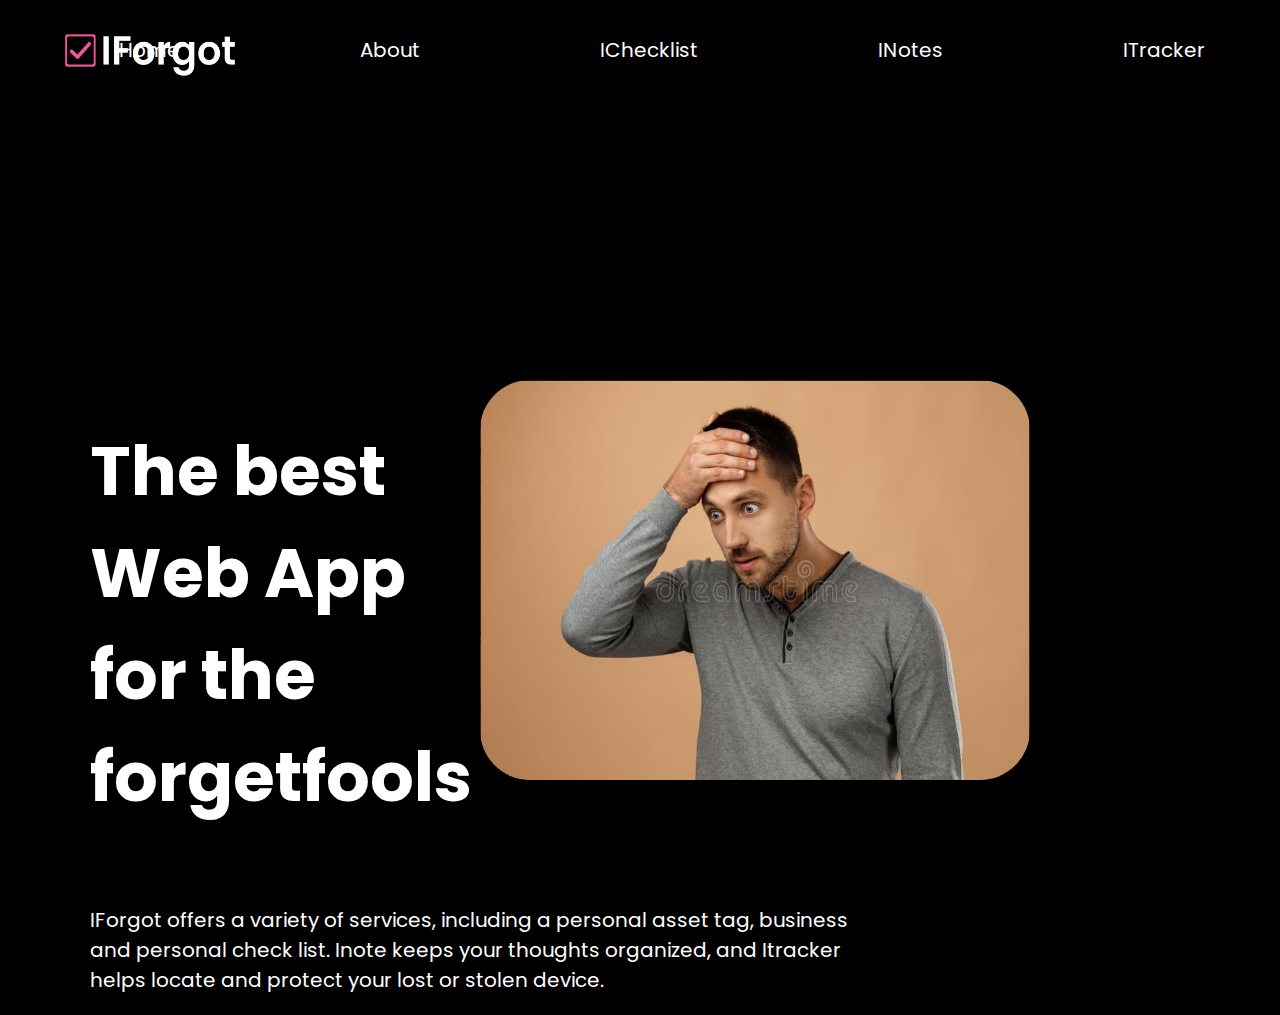
<file: index.html>
<!DOCTYPE html>
<html lang="en">

<head>
    <meta charset="UTF-8">
    <meta http-equiv="X-UA-Compatible" content="IE=edge">
    <meta name="viewport" content="width=device-width, initial-scale=1.0">
    <title>IForgot</title>
     <!-- add icon link -->
     <link rel = "icon" href = 
     "./image/icon.png" 
             type = "x-icon">
    <!--Link Css-->
    <link rel="stylesheet" href="style.css">
    <!--Link font-->
    <link rel="preconnect" href="https://fonts.googleapis.com">
	<link rel="preconnect" href="https://fonts.gstatic.com" crossorigin>
	<link href="https://fonts.googleapis.com/css2?family=Fira+Sans:ital,wght@0,400;0,700;0,900;1,400&family=Montserrat:ital,wght@0,400;0,700;0,900;1,400&display=swap" rel="stylesheet">
	<link rel="stylesheet" href="https://cdnjs.cloudflare.com/ajax/libs/font-awesome/6.1.1/css/all.min.css">
    <link rel="preconnect" href="https://fonts.googleapis.com">
    <link rel="preconnect" href="https://fonts.gstatic.com" crossorigin>
    <link href="https://fonts.googleapis.com/css2?family=Poppins:wght@300&display=swap" rel="stylesheet">
    <link rel="preconnect" href="https://fonts.googleapis.com">
    <link rel="preconnect" href="https://fonts.gstatic.com" crossorigin>
    <link href="https://fonts.googleapis.com/css2?family=Poppins:wght@800&display=swap" rel="stylesheet">
</head>

<body>
    <!-- Navigation Bar -->
    <nav>
        <!-- Hamberger Menu-->
        <span class="nav-toggle" id="js-nav-toggle">
            <i class="fas fa-bars"></i>
        </span>
        <!-- Logo-->
        <div class="logo">

            <img class = " Logo "src="./image/iforgot-logo.png">


        </div>
        <!-- Menu -->
        <ul id="js-menu">
            <li><a href='./index.html'>Home</a></li> 
            <li><a href='./pages/about.html'>About</a></li>
            <li><a href='./pages/todolist.html'>IChecklist</a></li>
            <li><a href='./pages/notes.html'>INotes</a></li>
            <li><a href='./pages/Itracker.html'>ITracker</a></li>
        </ul>


    </nav>
    
    <img src="./image/iforgot picture.png">
    <div>
        <h2>The best Web App<br>for the forgetfools</h2> 
        <p>IForgot offers a variety of services, including a personal asset tag, business <br>and personal check list.
            Inote keeps your thoughts organized, and Itracker<br>helps locate and protect your lost or stolen device.</p>
    </div>   
    
   

    

    <script src="script.js"></script> <!-- Link Javascript-->
</body>

</html>
</file>
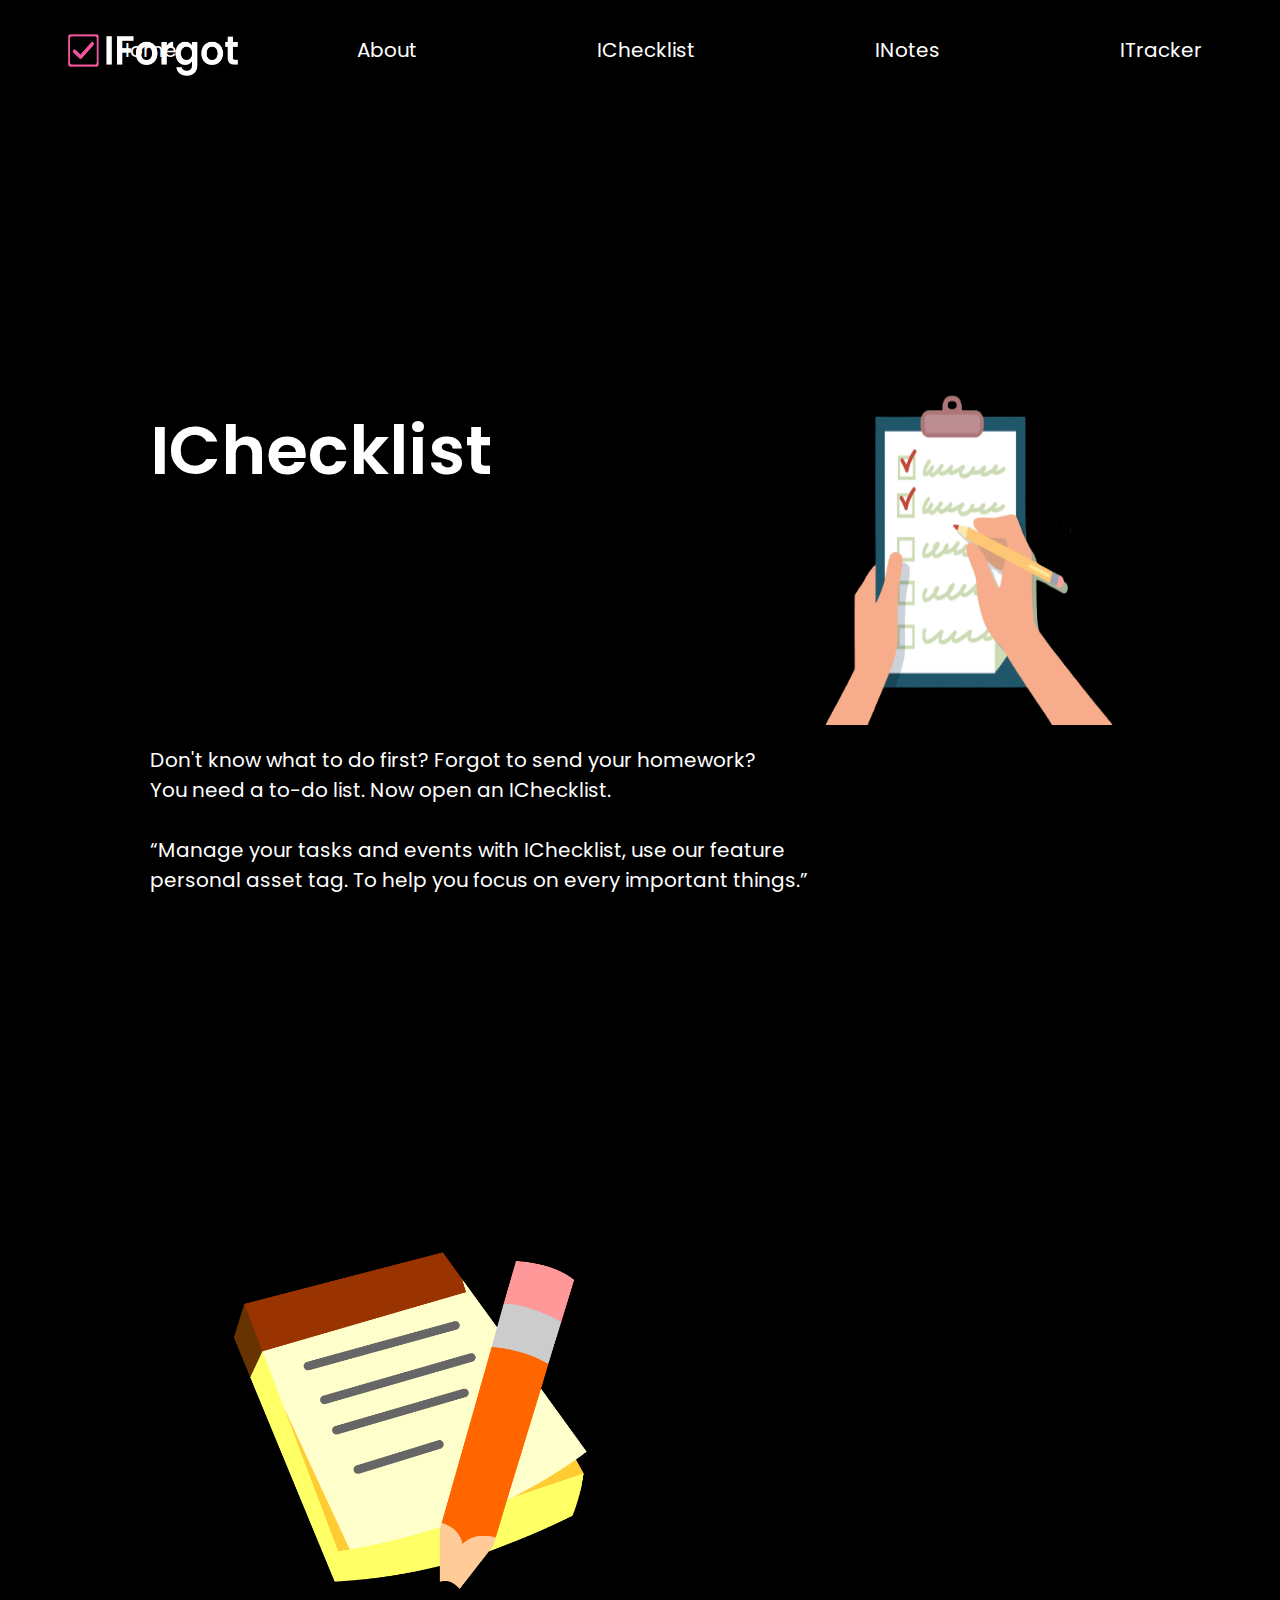
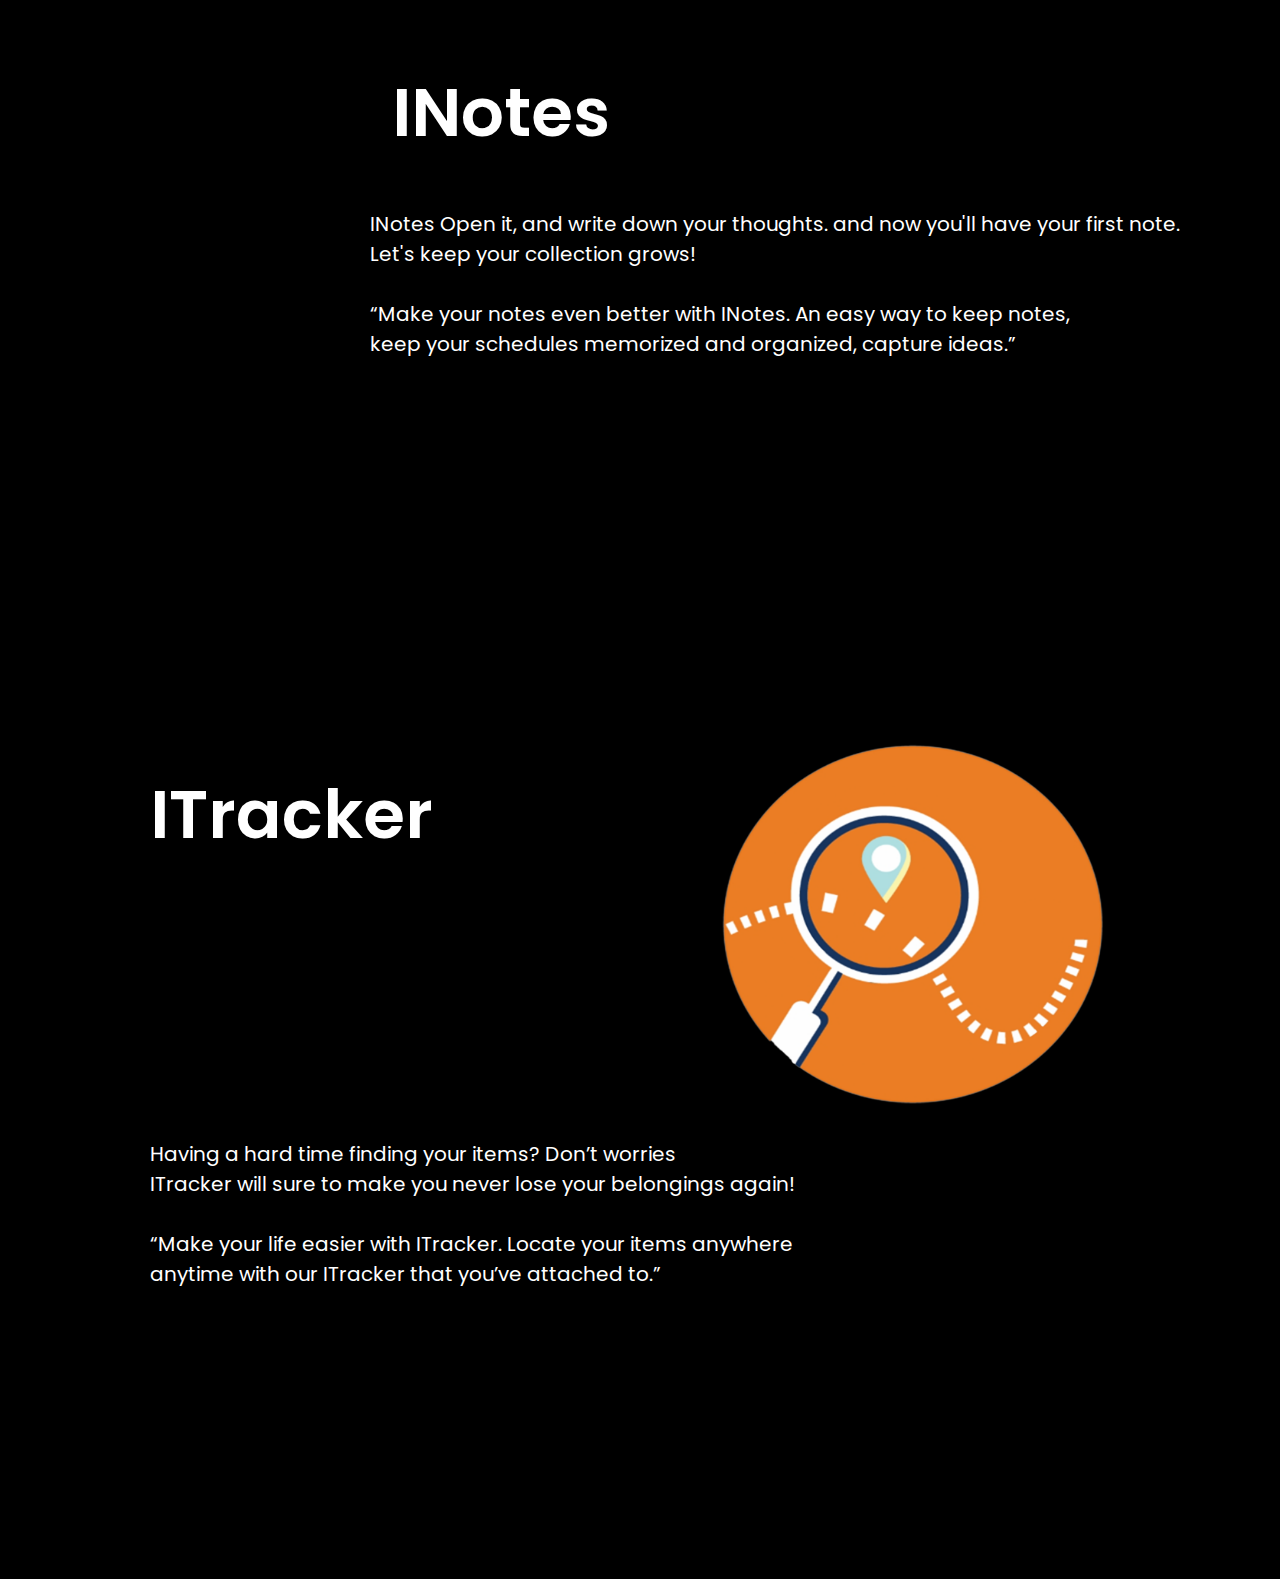
<file: pages/about.html>
<!DOCTYPE html>
<html lang="en">

<head>
    <meta charset="UTF-8">
    <meta http-equiv="X-UA-Compatible" content="IE=edge">
    <meta name="viewport" content="width=device-width, initial-scale=1.0">
    <title>About</title>
    <!-- add icon link -->
    <link rel = "icon" href = 
    "../image/icon.png" 
            type = "image/x-icon">
    <!--Link Css-->
    <link rel="stylesheet" href="../css/about.css">
    <!--Link font-->
    <link rel="preconnect" href="https://fonts.googleapis.com">
	<link rel="preconnect" href="https://fonts.gstatic.com" crossorigin>
	<link href="https://fonts.googleapis.com/css2?family=Fira+Sans:ital,wght@0,400;0,700;0,900;1,400&family=Montserrat:ital,wght@0,400;0,700;0,900;1,400&display=swap" rel="stylesheet">
	<link rel="stylesheet" href="https://cdnjs.cloudflare.com/ajax/libs/font-awesome/6.1.1/css/all.min.css">
    <link rel="preconnect" href="https://fonts.googleapis.com">
    <link rel="preconnect" href="https://fonts.gstatic.com" crossorigin>
    <link href="https://fonts.googleapis.com/css2?family=Poppins:wght@300&display=swap" rel="stylesheet">
    <link rel="preconnect" href="https://fonts.googleapis.com">
    <link rel="preconnect" href="https://fonts.gstatic.com" crossorigin>
    <link href="https://fonts.googleapis.com/css2?family=Poppins:wght@800&display=swap" rel="stylesheet">
</head>

<body>
    <!-- Navigation Bar -->
    <nav>
        <!-- Hamberger Menu-->
        <span class="nav-toggle" id="js-nav-toggle">
            <i class="fas fa-bars"></i>
        </span>
        <!-- Logo-->
        <div class="logo">

            <img class = " Logo "src="../image/iforgot-logo.png">


        </div>
        <!-- Menu -->
        <ul id="js-menu">
            <li><a href='../index.html'>Home</a></li> 
            <li><a href='../pages/about.html'>About</a></li>
            <li><a href='../pages/todolist.html'>IChecklist</a></li>
            <li><a href='../pages/notes.html'>INotes</a></li>
            <li><a href='../pages/Itracker.html'>ITracker</a></li>
        </ul>
        
    </nav>
     
    <!-- CheckList -->
    <img src="../image/checklist.png" class = "ICheklistimg">
    <div class = "IChecklist">
        <h1 class="Checklist" > IChecklist </h1>
        <p>Don't know what to do first? Forgot to send your homework?<br>
         You need a to-do list. Now open an IChecklist.<br><br>        
         “Manage your tasks and events with IChecklist, use our feature<br> 
         personal asset tag. To help you focus on every important things.”</p>
    </div>

    <!-- Notes -->

    <img src="../image/notes.png" class = "INotesimg">
    <div class = "INotes">
        <h1 class = "Notes"> INotes </h1>
        <p class = "Pnotes">INotes
            Open it, and write down your thoughts. and now you'll have your first note.<br>
            Let's keep your collection grows!<br><br>
            
            “Make your notes even better with INotes. An easy way to keep notes,<br> 
            keep your schedules memorized and organized, capture ideas.”</p>
    </div>

    <!-- Tracker-->

    <img src="../image/Tracker.png" class = "ITrackerimg">
    <div class = "ITracker">
        <h1 class = "Tracker"> ITracker </h1>
        <p> Having a hard time finding your items? Don’t worries<br>
            ITracker will sure to make you never lose your belongings again!<br><br>
            
            “Make your life easier with ITracker. Locate your items anywhere<br>
            anytime with our ITracker that you’ve attached to.”</p>
    </div>
    <br><br><br><br><br><br><br><br><br><br><br><br><br><br><br>
    
   




    <script src="../js/about.js"></script> <!-- Link Javascript-->
</body>
</html>
</file>
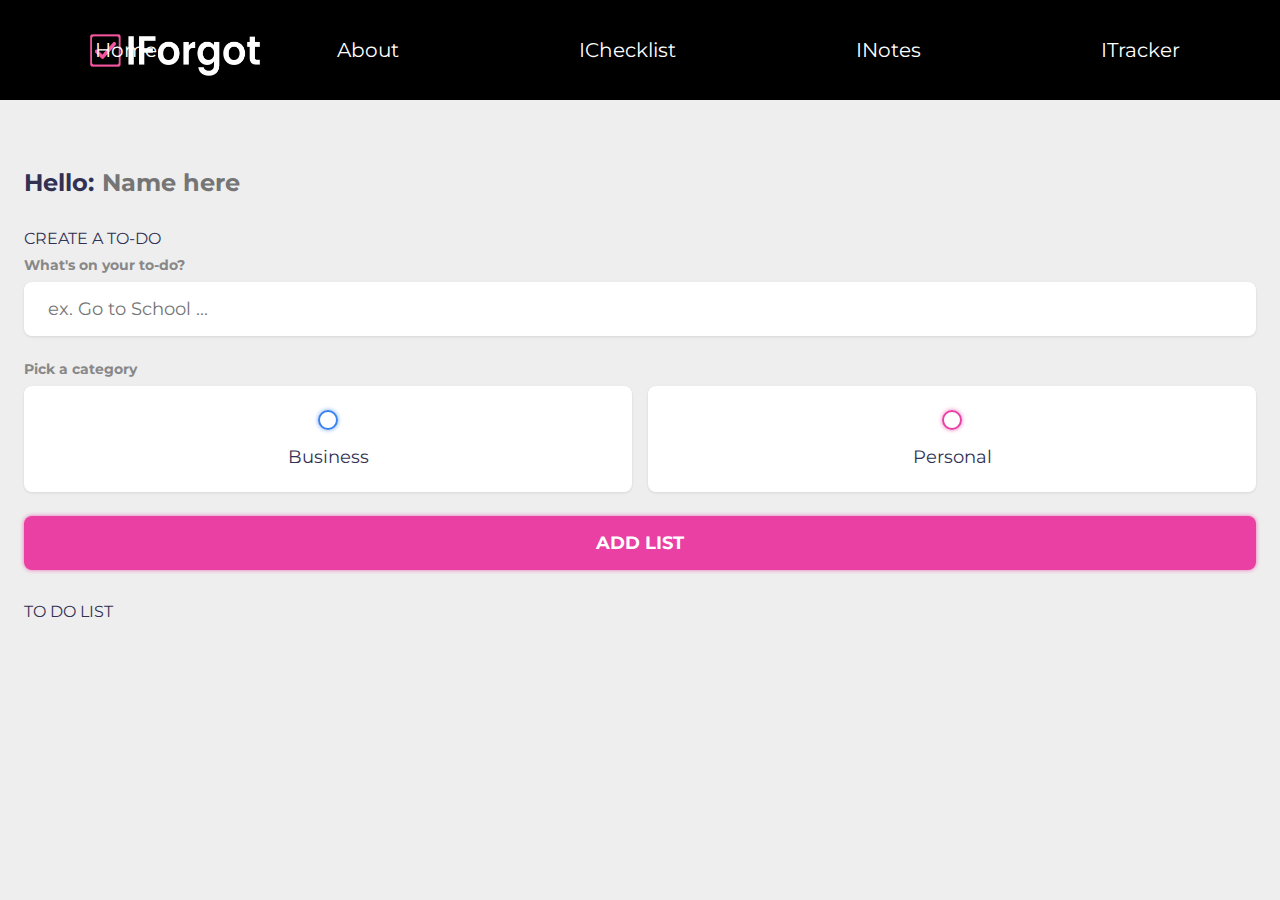
<file: pages/todolist.html>
<!DOCTYPE html>
<html lang="en">
<head>
	<meta charset="UTF-8" />
	<meta http-equiv="X-UA-Compatible" content="IE=edge" />
	<meta name="viewport" content="width=device-width, initial-scale=1.0" />
	<title>IChecklist</title>
	<!-- add icon link -->
	<link rel = "icon" href = 
	"../image/icon.png" 
			type = "x-icon">
	<!-- CSS Import -->
	<link rel="stylesheet" href="../css/todolist.css" />
	<!-- End of CSS Import -->
	<!-- Fonts -->
	<link rel="preconnect" href="https://fonts.googleapis.com">
	<link rel="preconnect" href="https://fonts.gstatic.com" crossorigin>
	<link href="https://fonts.googleapis.com/css2?family=Fira+Sans:ital,wght@0,400;0,700;0,900;1,400&family=Montserrat:ital,wght@0,400;0,700;0,900;1,400&display=swap" rel="stylesheet">
	<link rel="stylesheet" href="https://cdnjs.cloudflare.com/ajax/libs/font-awesome/6.1.1/css/all.min.css">
    <link rel="preconnect" href="https://fonts.googleapis.com">
    <link rel="preconnect" href="https://fonts.gstatic.com" crossorigin>
    <link href="https://fonts.googleapis.com/css2?family=Poppins:wght@300&display=swap" rel="stylesheet">
    <link rel="preconnect" href="https://fonts.googleapis.com">
    <link rel="preconnect" href="https://fonts.gstatic.com" crossorigin>
    <link href="https://fonts.googleapis.com/css2?family=Poppins:wght@800&display=swap" rel="stylesheet">
	<!-- End of Fonts -->
</head>
<body>
	<!-- Navigation Bar -->
    <nav>
        <!-- Hamberger Menu-->
        <span class="nav-toggle" id="js-nav-toggle">
            <i class="fas fa-bars"></i>
        </span>
        <!-- Logo-->
        <div class="logo">

            <img class = " Logo "src="../image/iforgot-logo.png">


        </div>
        <!-- Menu -->
        <ul id="js-menu">
            <li><a href='../index.html'>Home</a></li> 
            <li><a href='../pages/about.html'>About</a></li>
            <li><a href='../pages/todolist.html'>IChecklist</a></li>
            <li><a href='../pages/notes.html'>INotes</a></li>
            <li><a href='../pages/Itracker.html'>ITracker</a></li>
        </ul>
        
    </nav>
	<br><br>

	<!-- Start ToDOLIST-->
	<!-- App Wrapper -->
	<main class="app">
		<!-- Greeting -->
		<section class="greeting">
			<h2 class="title">
				Hello: <input type="text" id="name" placeholder="Name here" />
			</h2>
		</section>
		<!-- End of Greeting -->
		
		<!-- New Todo -->
		<section class="create-todo">
			<h3>CREATE A TO-DO</h3>
			<form id="new-todo-form">
				<h4>What's on your to-do?</h4>
				<input 
					type="text" 
					placeholder="ex. Go to School ..."
					name="content"
					id="content" />
				
				<h4>Pick a category</h4>
				<div class="options">
					<label>
						<input type="radio" name="category" id="category1" value="business" /> 
						<span class="bubble business"></span>
						<div>Business</div>
					</label>
					<label>
						<input type="radio" name="category" id="category2" value="personal" />
						<span class="bubble personal"></span>
						<div>Personal</div>
					</label>
				</div>

				<input type="submit" value="Add List" />
			</form>
		</section>
		<!-- End of New Todo -->

		<!-- Todo List -->
		<section class="todo-list">
			<h3>TO DO LIST</h3>
			<div class="list" id="todo-list"></div>
		</section>
		<!-- End of Todo List -->

	</main>
	<!-- End of App Wrapper -->

	<!-- JS Import -->
	<script src="../js/todolist.js"></script>
	<!-- End of JS Import -->
</body>
</html>
</file>
<file: style.css>
body { 
    font-family: Arial, Helvetica, sans-serif;
    height: 100vh;
    background: black;
    margin: 0;
    padding: 0;
}

nav { /* Navigation Bar */
    display: flex;
    height: auto;
    background: black;
    justify-content: center;
    align-items: center;
    position: relative;
    flex-direction: column;
}

.nav-toggle {     /* Hamberger Menu */
    color: white;
    cursor: pointer;
    position: absolute;
    top: 20px;
    left: 20px
}

.logo {
    margin: 40px 0 40px 0;
}

ul {  /*  แถบ Navigation */
    flex-direction: column;
    justify-content: center;
    padding-left: 0;
    display: none;
}

ul li {  /* Menu */
    list-style-type: none;
    font-size: 15px;
    cursor: pointer;
    margin: 20px;
    text-align: center;
    border-bottom-style: solid;
    border-bottom-color: #ccc;
    border-bottom-width: 1px;
    border-bottom: none;
    /* ลบเส้น */
    padding: 5px 50px;
    font-family: 'Poppins', sans-serif;
}

ul li a {  /* Text Menu */
    text-decoration: none;
    color: white;
}

ul li:first-child {
    margin-top: 0;

}

ul li:hover {
    opacity: 0.5;
}

.active {
    display: flex;

}

/* หน้าจอ Mobile  */

@media screen and (min-width: 800px) {
    nav {
        height: 100px;
        flex-direction: row;
    }

    .logo {
        padding-left: 50px;
        margin: 0;
        width: 20%;
    }

    ul {
        display: flex;
        justify-content: flex-end;
        width: 80%;
        flex-direction: row;
        
    }

    ul li {
        display: inline-block;
        margin: 0 50px 0 30px;
        text-align: left;
        border-bottom-style: none;
        padding: 20;
        font-size: 20px;
        font-family: 'Poppins', sans-serif;
        


    }

    .nav-toggle {
        display: none;
        color: white;
    }
}

/* หน้าจอ Desktop */

h1 {
    margin: 25px;
    color: white;
    font-family: 'Poppins', sans-serif;
    font-size: 40px;
    font-weight: 600;

}

h2 {
    color: white;
    font-family: 'Poppins', sans-serif;
    font-size: 68px;
    margin-top: 321px;
    margin-left: 90px;

}

p {
    color: white;
    font-family: 'Poppins', sans-serif;
    font-size: 20px;
    font-style: light;
    margin-left: 90px;
    display: inline-block;
    

}


img {
    width: 550px;
    height: 400px;
    float: right;
    margin-top: 280px;
    margin-right: 250px;
    border-radius: 50px;
}

.Logo {
    width: 250px;
    height: 150px;
    float: left;
    margin-top: 10px;
    
}
</file>
<file: css/about.css>
body { 
    font-family: Arial, Helvetica, sans-serif;
    height: 100vh;
    background: black;
    margin: 0;
    padding: 0;
}

nav { /* Navigation Bar */
    display: flex;
    height: auto;
    background: black;
    justify-content: center;
    align-items: center;
    position: relative;
    flex-direction: column;
}

.nav-toggle {     /* Hamberger Menu */
    color: white;
    cursor: pointer;
    position: absolute;
    top: 20px;
    left: 20px
}

.logo {
    margin: 40px 0 40px 0;
}

ul {  /*  แถบ Navigation */
    flex-direction: column;
    justify-content: center;
    padding-left: 0;
    display: none;
}

ul li {  /* Menu */
    list-style-type: none;
    font-size: 15px;
    cursor: pointer;
    margin: 20px;
    text-align: center;
    border-bottom-style: solid;
    border-bottom-color: #ccc;
    border-bottom-width: 1px;
    border-bottom: none;
    /* ลบเส้น */
    padding: 5px 50px;
    font-family: 'Poppins', sans-serif;
}

ul li a {  /* Text Menu */
    text-decoration: none;
    color: white;
}

ul li:first-child {
    margin-top: 0;

}

ul li:hover {
    opacity: 0.5;
}

.active {
    display: flex;

}

/* หน้าจอ Mobile  */

@media screen and (min-width: 800px) {
    nav {
        height: 100px;
        flex-direction: row;
    }

    .logo {
        padding-left: 50px;
        margin: 0;
        width: 20%;
    }

    ul {
        display: flex;
        justify-content: flex-end;
        width: 80%;
        flex-direction: row;
        
    }

    ul li {
        display: inline-block;
        margin: 0 50px 0 30px;
        text-align: left;
        border-bottom-style: none;
        padding: 20;
        font-size: 20px;
        font-family: 'Poppins', sans-serif;
        


    }

    .nav-toggle {
        display: none;
        color: white;
    }
}

/* หน้าจอ Desktop */

h1 {
    margin: 25px;
    color: white;
    font-family: 'Poppins', sans-serif;
    font-size: 40px;
    font-weight: 600;

}

h2 {
    color: white;
    font-family: 'Poppins', sans-serif;
    font-size: 68px;
    margin-top: 321px;
    margin-left: 90px;

}

p {
    color: white;
    font-family: 'Poppins', sans-serif;
    font-size: 20px;
    font-style: light;
    margin-left: 90px;
    display: inline-block;
    

}


.Logo {
    width: 250px;
    height: 150px;
    float: left;
    margin-top: 10px;
    
}

/* รูปเช็คลิสต์ */
.ICheklistimg {
    width: 40%;
    height: 45%;    
    float: right;
    margin-top:  220px;
    margin-right: 79px;
}

/*  ปรับตำแหน่ง Text */
h1 {
    text-align: left;
    margin-left: 150px;
    margin-top: 272px;
    font-family: 'Poppins', sans-serif;
    font-size: 68px;
    font-weight: 600;
}

p {
    text-align: left;
    margin-left: 150px;
    
}

.Checklist {
    margin-top: 300px;
}

/* รูป Notes */
.INotesimg{
    width: 455px;
    height: 457px;
    float: left;
    margin-top:  290px;
    margin-left:  183px;

}

/*  หัวข้อ Notes */

.Notes {
    text-align: right;
    margin-top: 348px;
    margin-right: 670px;
}


.Pnotes {
    float: right;
    margin-right: 100px;
}

/*  รูป Tracker */
.ITrackerimg {
    float: right;
    width: 735px;
    height: 390px;
    margin-top: 350px;
}


.ITracker {
    margin-top: 600px;
}
</file>
<file: css/todolist.css>
body {
    font-family: Arial, Helvetica, sans-serif;
    height: 100vh;
    background: black;
    margin: 0;
    padding: 0;
}

nav {
    display: flex;
    height: auto;
    background: black;
    justify-content: center;
    align-items: center;
    position: relative;
    flex-direction: column;
}

.nav-toggle {
    color: white;
    cursor: pointer;
    position: absolute;
    top: 20px;
    left: 20px
}

.logo {
    margin: 40px 0 40px 0;
}

ul {
    flex-direction: column;
    justify-content: center;
    padding-left: 0;
    display: none;
}

ul li {
    list-style-type: none;
    font-size: 15px;
    cursor: pointer;
    margin: 20px;
    text-align: center;
    border-bottom-style: solid;
    border-bottom-color: #ccc;
    border-bottom-width: 1px;
    border-bottom: none;
    /* ลบเส้น */
    padding: 5px 50px;
    font-family: 'Poppins', sans-serif;
}

ul li a {
    text-decoration: none;
    color: white;
}

ul li:first-child {
    margin-top: 0;

}

ul li:hover {
    opacity: 0.5;
}

.active {
    display: flex;

}

/* หน้าจอ Mobile  */

@media screen and (min-width: 800px) {
    nav {
        height: 100px;
        flex-direction: row;
    }

    .logo {
        padding-left: 50px;
        margin: 0;
        width: 20%;
    }

    ul {
        display: flex;
        justify-content: flex-end;
        width: 80%;
        flex-direction: row;
        
    }

    ul li {
        display: inline-block;
        margin: 0 50px 0 30px;
        text-align: left;
        border-bottom-style: none;
        padding: 20;
        font-size: 20px;
        font-family: 'Poppins', sans-serif;
        


    }

    .nav-toggle {
        display: none;
        color: white;
    }
}

h1 {
    margin: 25px;
    color: white;
    font-family: 'Poppins', sans-serif;
    font-size: 40px;
    font-weight: 700;

}
/* End of Nav Bar */


/* Variables */
:root {
	--primary: #EA40A4;
	--business: #3a82ee;
	--personal: var(--primary);
	--light: #EEE;
	--grey: #888;
	--dark: #313154;
	--danger: #ff5b57;

	--shadow: 0 1px 3px rgba(0, 0, 0, 0.1);

	--business-glow: 0px 0px 4px rgba(58, 130, 238, 0.75);
	--personal-glow: 0px 0px 4px rgba(234, 64, 164, 0.75);
}
/* End of Variables */

/* Resets */
* {
	margin: 0;
	padding: 0;
	box-sizing: border-box;
	font-family: 'montserrat', sans-serif;
}

input:not([type="radio"]):not([type="checkbox"]), button {
	appearance: none;
	border: none;
	outline: none;
	background: none;
	cursor: initial;
}
/* End of Resets */

body {
	background: var(--light);
	color: var(--dark);
}

section {
	margin-top: 2rem;
	margin-bottom: 2rem;
	padding-left: 1.5rem;
	padding-right: 1.5rem;
}

h3 {
	color: var(--dark);
	font-size: 1rem;
	font-weight: 400;
	margin-bottom: 0.5rem;
}

h4 {
	color: var(--grey);
	font-size: 0.875rem;
	font-weight: 700;
	margin-bottom: 0.5rem;
}

.greeting .title {
	display: flex;
}

.greeting .title input {
	margin-left: 0.5rem;
	flex: 1 1 0%;
	min-width: 0;
}

.greeting .title, 
.greeting .title input {
	color: var(--dark);
	font-size: 1.5rem;
	font-weight: 700;
}

.create-todo input[type="text"] {
	display: block;
	width: 100%;
	font-size: 1.125rem;
	padding: 1rem 1.5rem;
	color: var(--dark);
	background-color: #FFF;
	border-radius: 0.5rem;
	box-shadow: var(--shadow);
	margin-bottom: 1.5rem;
}

.create-todo .options {
	display: grid;
	grid-template-columns: repeat(2, 1fr);
	grid-gap: 1rem;
	margin-bottom: 1.5rem;
}

.create-todo .options label {
	display: flex;
	flex-direction: column;
	align-items: center;
	justify-content: center;
	background-color: #FFF;
	padding: 1.5rem;
	box-shadow: var(--shadow);
	border-radius: 0.5rem;
	cursor: pointer;
}

input[type="radio"],
input[type="checkbox"] {
	display: none;
}

.bubble {
	display: flex;
	align-items: center;
	justify-content: center;
	width: 20px;
	height: 20px;
	border-radius: 999px;
	border: 2px solid var(--business);
	box-shadow: var(--business-glow);
}

.bubble.personal {
	border-color: var(--personal);
	box-shadow: var(--personal-glow);
}

.bubble::after {
	content: '';
	display: block;
	opacity: 0;
	width: 0px;
	height: 0px;
	background-color: var(--business);
	box-shadow: var(--business-glow);
	border-radius: 999px;
	transition: 0.2s ease-in-out;
}

.bubble.personal::after {
	background-color: var(--personal);
	box-shadow: var(--personal-glow);
}

input:checked ~ .bubble::after {
	width: 10px;
	height: 10px;
	opacity: 1;
}

.create-todo .options label div {
	color: var(--dark);
	font-size: 1.125rem;
	margin-top: 1rem;
}

.create-todo input[type="submit"] {
	display: block;
	width: 100%;
	font-size: 1.125rem;
	padding: 1rem 1.5rem;
	color: #FFF;
	font-weight: 700;
	text-transform: uppercase;
	background-color: var(--primary);
	box-shadow: var(--personal-glow);
	border-radius: 0.5rem;
	cursor: pointer;
	transition: 0.2s ease-out;
}

.create-todo input[type="submit"]:hover {
	opacity: 0.75;
}

.todo-list .list {
	margin: 1rem 0;
}

.todo-list .todo-item {
	display: flex;
	align-items: center;
	background-color: #FFF;
	padding: 1rem;
	border-radius: 0.5rem;
	box-shadow: var(--shadow);
	margin-bottom: 1rem;
}

.todo-item label {
	display: block;
	margin-right: 1rem;
	cursor: pointer;
}

.todo-item .todo-content {
	flex: 1 1 0%;
}

.todo-item .todo-content input {
	color: var(--dark);
	font-size: 1.125rem;
}

.todo-item .actions {
	display: flex;
	align-items: center;
}

.todo-item .actions button {
	display: block;
	padding: 0.5rem;
	border-radius: 0.25rem;
	color: #FFF;
	cursor: pointer;
	transition: 0.2s ease-in-out;
}

.todo-item .actions button:hover {
	opacity: 0.75;
}

.todo-item .actions .edit {
	margin-right: 0.5rem;
	background-color: var(--primary);
}

.todo-item .actions .delete {
	background-color: var(--danger);
}

.todo-item.done .todo-content input {
	text-decoration: line-through;
	color: var(--grey);
}


.Logo {
    width: 250px;
    height: 150px;
    float: left;
    margin-top: 10px;
    
}
</file>
